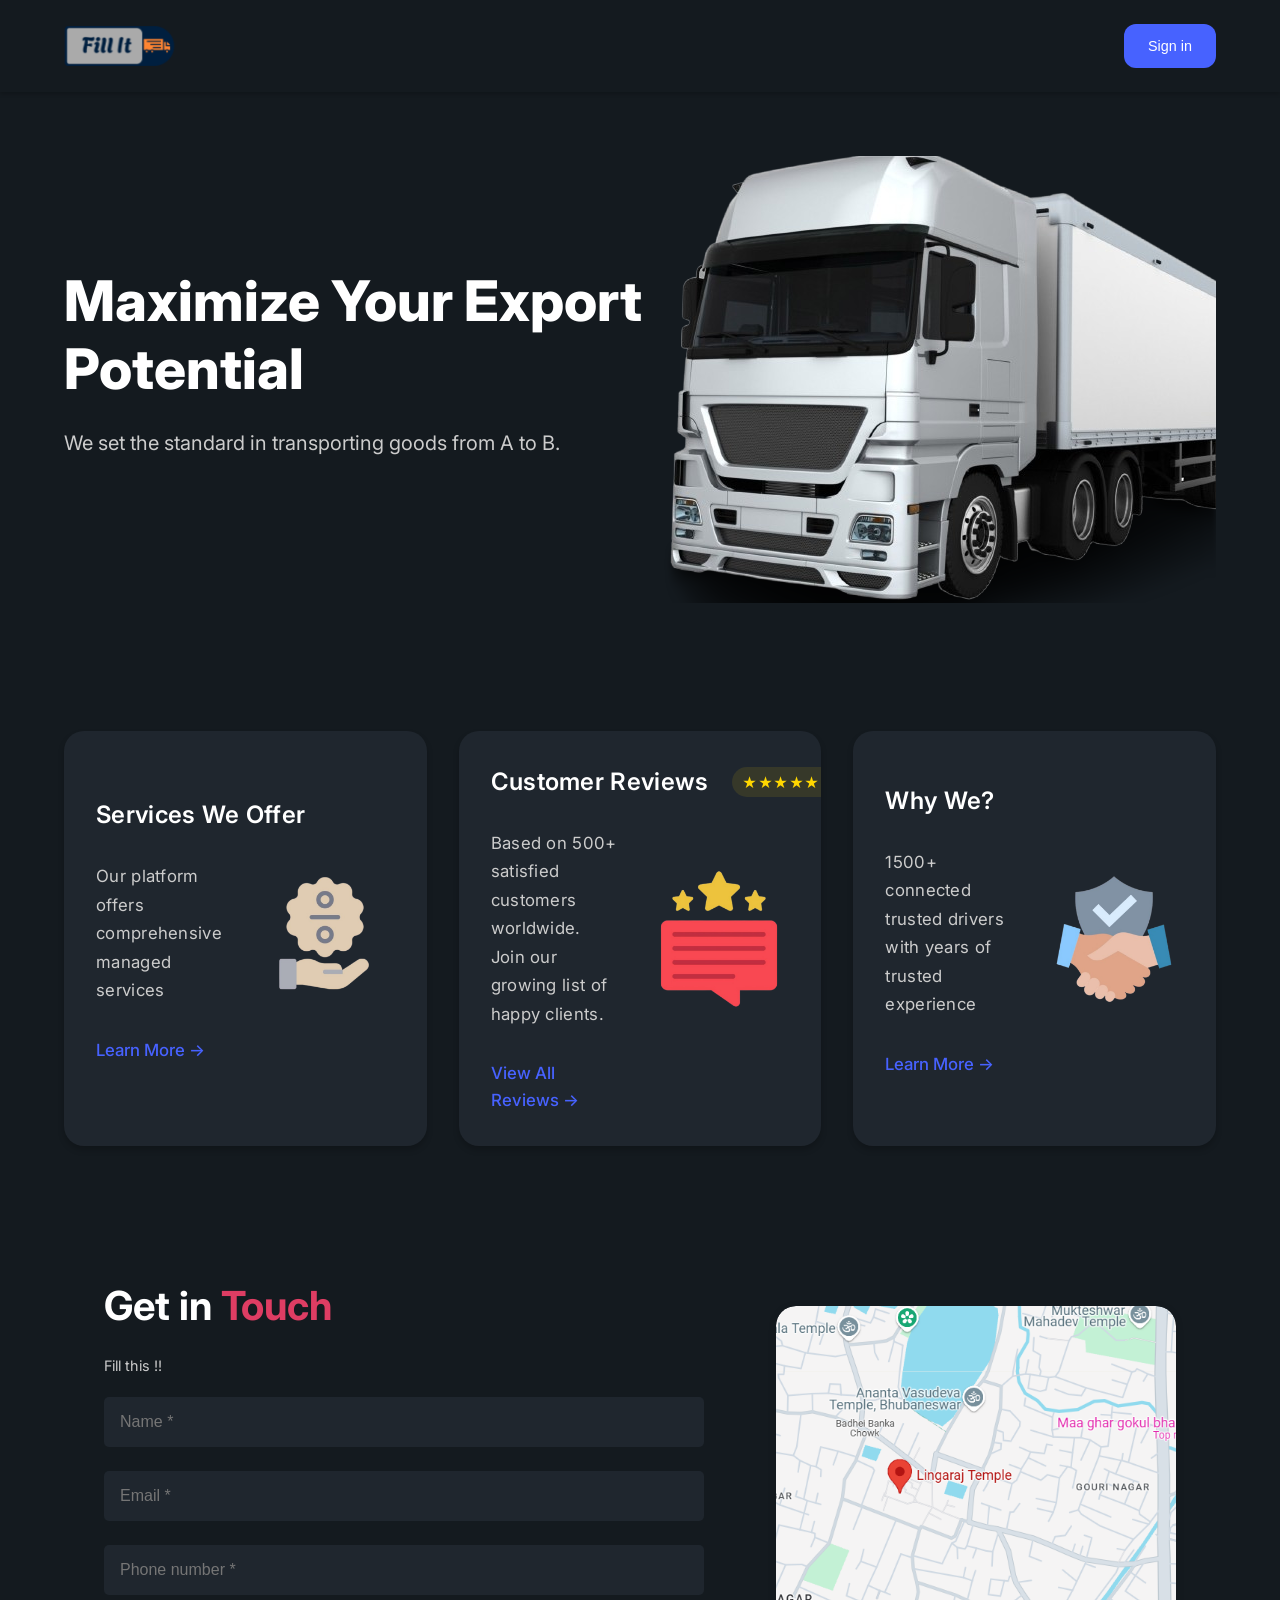
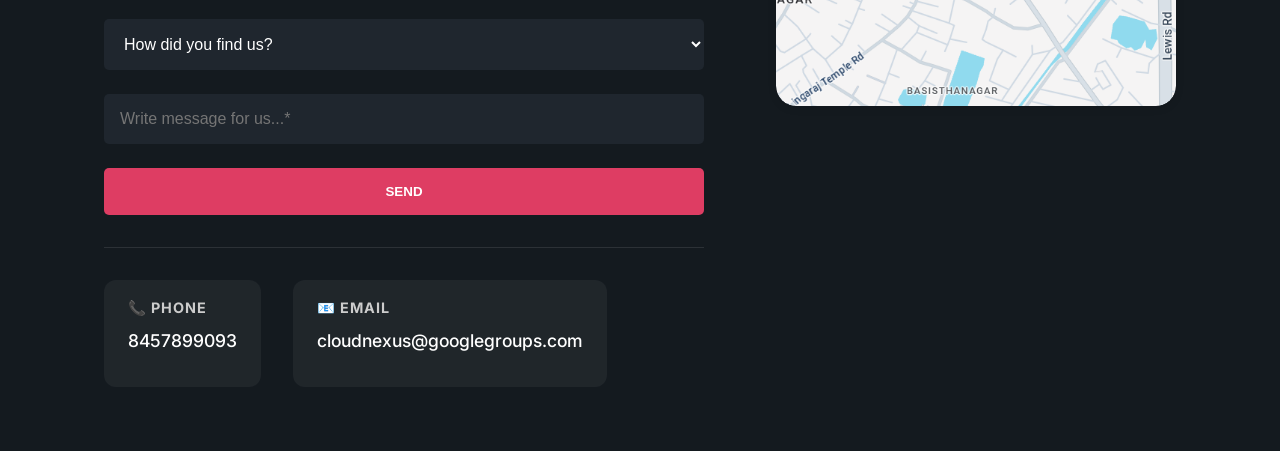
<file: Frontend-Part/index.html>
<!DOCTYPE html>
<html lang="en">
<head>
  <meta charset="UTF-8">
  <meta name="viewport" content="width=device-width, initial-scale=1.0">
  <meta name="description" content="Export Logistics - Your trusted partner in global logistics and transportation">
  <meta name="theme-color" content="#ffffff">
  <title>Export Logistics</title>
  <link rel="stylesheet" href="index.css">
  <link rel="preconnect" href="https://fonts.googleapis.com">
  <link rel="preconnect" href="https://fonts.gstatic.com" crossorigin>
  <link href="https://fonts.googleapis.com/css2?family=Inter:wght@400;500;600;700&display=swap" rel="stylesheet">
</head>
<body>
<header class="header">
  <img src="logo.svg" alt="Logo" class="logo" loading="lazy">
  <a href="login.html"><button class="signin-btn" aria-label="Sign in">Sign in</button></a>
</header>

<section class="hero">
  <div class="hero-text">
    <h1>Maximize Your Export Potential</h1>
    <p>We set the standard in transporting goods from A to B.</p>

  </div>
  <img src="truck.png" alt="Truck Fleet" class="hero-image" loading="lazy">
</section>

<section class="card-section">
  <div class="card">
    <div class="card-content">
      <div class="card-header">
        <h2>Services We Offer</h2>
      </div>
      <p>Our platform offers comprehensive managed services</p>
      <a href="#" class="learn-more">Learn More →</a>
    </div>
    <img src="hand.png" alt="Services Icon" class="card-img">
  </div>

  <div class="card">
    <div class="card-content">
      <div class="card-header">
        <h2>Customer Reviews</h2>
        <div class="rating-display">
          <div class="stars">★★★★★</div>
          <div class="rating-number">4.8</div>
        </div>
      </div>
      <p>Based on 500+ satisfied customers worldwide. Join our growing list of happy clients.</p>
      <a href="#" class="learn-more">View All Reviews →</a>
    </div>
    <img src="chat.png" alt="Review Icon" class="card-img">
  </div>

  <div class="card">
    <div class="card-content">
      <div class="card-header">
        <h2>Why We?</h2>
      </div>
      <p>1500+ connected trusted drivers with years of trusted experience</p>
      <a href="#" class="learn-more">Learn More →</a>
    </div>
    <img src="hand2.png" alt="Why Choose Us Icon" class="card-img">
  </div>
</section>

<!-- Review Carousel Modal -->
<div id="reviewModal" class="modal-overlay">
  <div class="modal-content">
    <button class="close-button">&times;</button>
    <h3>Customer Reviews</h3>
    <div class="review-carousel-container">
      <div class="review-carousel">
        <!-- Review Items will be dynamically loaded or pre-defined -->
        <div class="review-item">
          <div class="review-header">
            <h4>John Doe</h4>
            <div class="stars">★★★★★</div>
          </div>
          <p>"Export Logistics provided exceptional service! My goods arrived on time and in perfect condition. Highly recommend their reliable and efficient transportation solutions."</p>
        </div>
        <div class="review-item">
          <div class="review-header">
            <h4>Jane Smith</h4>
            <div class="stars">★★★★☆</div>
          </div>
          <p>"A very professional and supportive team. They handled all my queries promptly and ensured a smooth export process. Great experience overall!"</p>
        </div>
        <div class="review-item">
          <div class="review-header">
            <h4>David Lee</h4>
            <div class="stars">★★★★★</div>
          </div>
          <p>"Outstanding logistics service! The real-time tracking was incredibly helpful, and their communication was top-notch. Truly a global leader."</p>
        </div>
        <div class="review-item">
          <div class="review-header">
            <h4>Sarah Chen</h4>
            <div class="stars">★★★★★</div>
          </div>
          <p>"I've used several logistics companies, and Export Logistics stands out. Their attention to detail and commitment to customer satisfaction are unmatched. My shipments have always been flawless."</p>
        </div>
        <div class="review-item">
          <div class="review-header">
            <h4>Michael Brown</h4>
            <div class="stars">★★★★☆</div>
          </div>
          <p>"Good service, though there was a slight delay on one shipment. However, their customer support was quick to resolve it. I appreciate their dedication."</p>
        </div>
      </div>
      <button class="carousel-nav prev">&lt;</button>
      <button class="carousel-nav next">&gt;</button>
    </div>
  </div>
</div>

<section class="contact">
  <div class="contact-form">
    <h2>Get in <span>Touch</span></h2>
    <p>Fill this !!</p>
    <form id="contactForm" novalidate>
      <div class="form-group">
        <input type="text" id="name" name="name" placeholder="Name *" required>
        <span class="error-message"></span>
      </div>
      <div class="form-group">
        <input type="email" id="email" name="email" placeholder="Email *" required>
        <span class="error-message"></span>
      </div>
      <div class="form-group">
        <input type="tel" id="phone" name="phone" placeholder="Phone number *" required>
        <span class="error-message"></span>
      </div>
      <div class="form-group">
        <select id="source" name="source" required>
          <option value="">How did you find us?</option>
          <option value="google">Google</option>
          <option value="friend">Friend</option>
          <option value="social">Social Media</option>
          <option value="other">Other</option>
        </select>
      </div>
      <div class="form-group" id="other-source-group" style="display:none;">
        <input type="text" id="other-source" name="other_source" placeholder="If other, please specify">
      </div>
      <div class="form-group">
        <input type="text" id="message" name="message" placeholder="Write message for us...*" required>
        <span class="error-message"></span>
      </div>
      <button type="submit" class="submit-btn">SEND</button>
    </form>
    <div class="contact-info">
      <div class="contact-item">
        <strong>📞 PHONE</strong>
        <a href="tel:8457899093">8457899093</a>
      </div>

      <div class="contact-item">
        <strong>📧 EMAIL</strong>
        <a href="mailto:cloudnexus@googlegroups.com">cloudnexus@googlegroups.com</a>
      </div>
    </div>
  </div>
  <div class="contact-map">
    <img src="map.png" alt="Map Location" loading="lazy">
  </div>
</section>

<script>
  const API_BASE_URL = window.location.protocol.startsWith('http')
      ? window.location.origin
      : 'http://127.0.0.1:8000';

  // Form validation
  document.getElementById('contactForm').addEventListener('submit', async function(e) {
    e.preventDefault();
    const formData = new FormData(this);
    try {
      const response = await fetch(`${API_BASE_URL}/api/contact`, {
        method: 'POST',
        body: formData
      });

      const result = await response.json();
      if (result.status === 'success') {
        alert('Message sent successfully. Our team will reach out to you.');
        this.reset();
        document.getElementById('other-source-group').style.display = 'none';
      } else {
        console.error('Error details:', result.detail);
        alert(`Failed to send message: ${result.detail || 'Please try again later.'}`);
      }
    } catch (error) {
      console.error('Error:', error);
      alert('Failed to send message. Please try again later.');
    }
  });

  // Review Carousel Modal Logic
  const reviewModal = document.getElementById('reviewModal');
  const viewAllReviewsLink = document.querySelector('.card-section .card:nth-child(2) .learn-more');
  const closeButton = reviewModal.querySelector('.close-button');
  const reviewCarousel = reviewModal.querySelector('.review-carousel');
  const prevButton = reviewModal.querySelector('.carousel-nav.prev');
  const nextButton = reviewModal.querySelector('.carousel-nav.next');

  let currentIndex = 0;
  const reviewItems = reviewCarousel.querySelectorAll('.review-item');
  const totalReviews = reviewItems.length;

  function showReview(index) {
    reviewItems.forEach((item, i) => {
      item.style.display = (i === index) ? 'block' : 'none';
    });
  }

  function nextReview() {
    currentIndex = (currentIndex + 1) % totalReviews;
    showReview(currentIndex);
  }

  function prevReview() {
    currentIndex = (currentIndex - 1 + totalReviews) % totalReviews;
    showReview(currentIndex);
  }

  viewAllReviewsLink.addEventListener('click', function(e) {
    e.preventDefault();
    reviewModal.classList.add('active');
    showReview(currentIndex);
  });

  closeButton.addEventListener('click', function() {
    reviewModal.classList.remove('active');
  });

  prevButton.addEventListener('click', prevReview);
  nextButton.addEventListener('click', nextReview);

  // Close modal when clicking outside content
  reviewModal.addEventListener('click', function(e) {
    if (e.target === reviewModal) {
      reviewModal.classList.remove('active');
    }
  });

  // Initial display
  showReview(currentIndex);

  document.getElementById('source').addEventListener('change', function() {
    var otherGroup = document.getElementById('other-source-group');
    if (this.value === 'other') {
      otherGroup.style.display = 'block';
      document.getElementById('other-source').required = true;
    } else {
      otherGroup.style.display = 'none';
      document.getElementById('other-source').required = false;
    }
  });
</script>
</body>
</html>
</file>
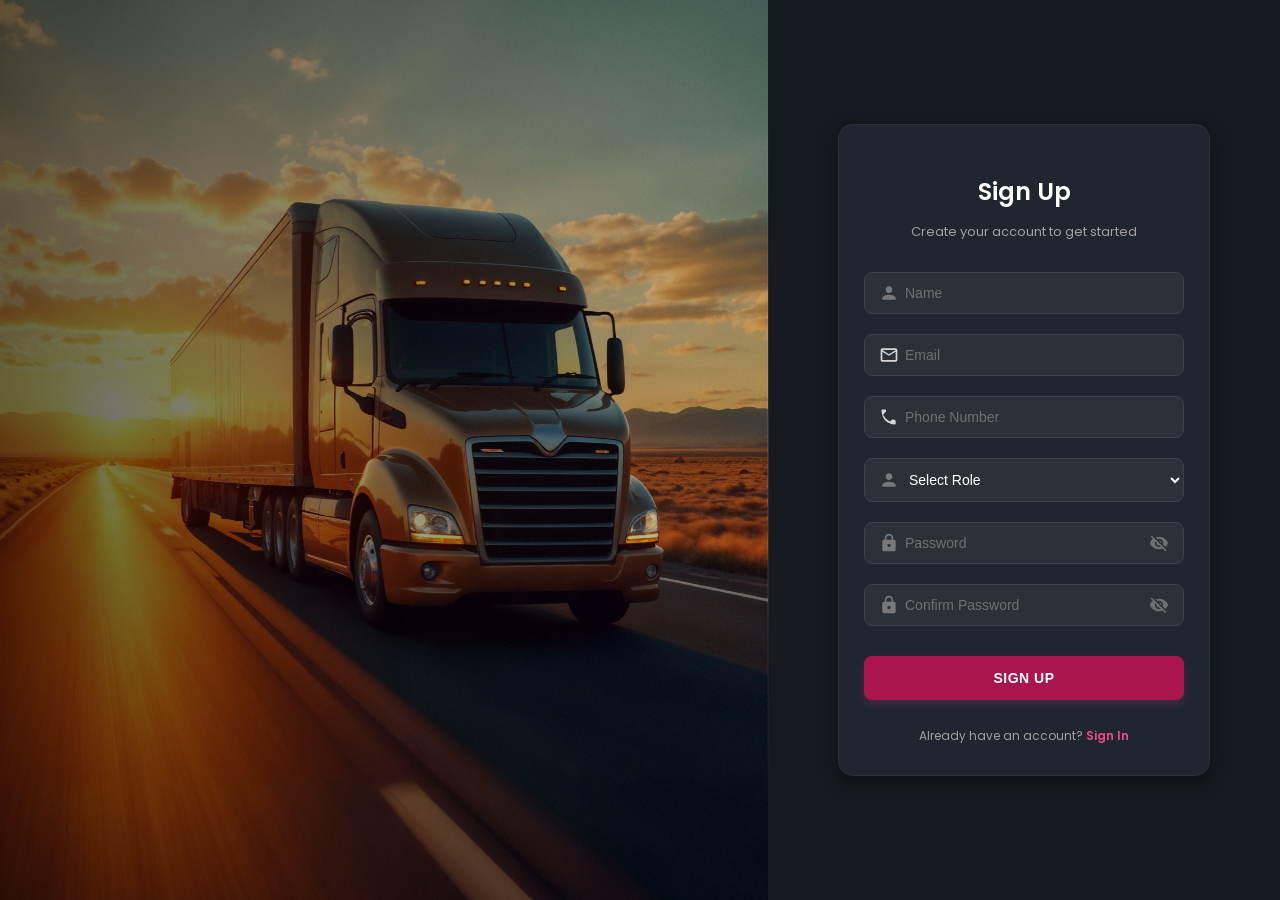
<file: Frontend-Part/signup.html>
<!DOCTYPE html>
<html lang="en">
<head>
  <meta charset="UTF-8" />
  <meta name="viewport" content="width=device-width, initial-scale=1.0"/>
  <title>Sign Up Page</title>
  <link rel="stylesheet" href="signup.css" />
  <link href="https://fonts.googleapis.com/css2?family=Poppins:wght@400;600&display=swap" rel="stylesheet">
</head>
<body>
<div class="container">
  <div class="left-panel">
    <img src="2151919261.jpg" alt="Delivery Illustration" class="panel-image">
  </div>
  <div class="right-panel">
    <div class="signup-box">
      <h2>Sign Up</h2>
      <p>Create your account to get started</p>
      <form id="signup-form">
        <div class="input-container">
          <img src="user-icon.svg" alt="User" class="input-icon">
          <input type="text" class="input-field" placeholder="Name" id="name" required>
        </div>
        <div class="input-container">
          <img src="mail-icon.svg" alt="Email" class="input-icon">
          <input type="email" class="input-field" placeholder="Email" id="email" required>
        </div>
        <div class="input-container">
          <img src="phone-icon.svg" alt="Phone" class="input-icon">
          <input type="text" class="input-field" placeholder="Phone Number" id="phone" required>
        </div>
        <div class="input-container">
          <img src="user-icon.svg" alt="Role" class="input-icon">
          <select class="input-field" id="role" required>
            <option value="" disabled selected>Select Role</option>
            <option value="customer">Customer</option>
            <option value="driver">Driver</option>
          </select>
        </div>
        <div class="input-container" id="vehicle-fields" style="display: none;">
          <img src="lock-icon.svg" alt="Vehicle" class="input-icon">
          <input type="text" class="input-field" placeholder="Vehicle Number" id="vehicle-number">
        </div>
        <div class="input-container" id="chassis-fields" style="display: none;">
          <img src="lock-icon.svg" alt="Chassis" class="input-icon">
          <input type="text" class="input-field" placeholder="Vehicle Chassis Number" id="vehicle-chassis">
        </div>
        <div class="input-container">
          <img src="lock-icon.svg" alt="Lock" class="input-icon">
          <input type="password" class="input-field password-field" placeholder="Password" id="password" required>
          <img src="eye-slash-icon.svg" alt="Toggle Password" class="toggle-password" style="cursor: pointer;">
        </div>
        <div class="input-container">
          <img src="lock-icon.svg" alt="Lock" class="input-icon">
          <input type="password" class="input-field password-field" placeholder="Confirm Password" id="confirm-password" required>
          <img src="eye-slash-icon.svg" alt="Toggle Password" class="toggle-password" style="cursor: pointer;">
        </div>
        <button type="submit" class="signup-button">Sign Up</button>
      </form>
      <div class="login-prompt">Already have an account? <a href="login.html">Sign In</a></div>
    </div>
  </div>
</div>

<script>
  document.addEventListener('DOMContentLoaded', function () {
    const togglePasswordIcons = document.querySelectorAll('.toggle-password');
    togglePasswordIcons.forEach(togglePassword => {
      togglePassword.addEventListener('click', function () {
        const passwordField = this.previousElementSibling;
        const type = passwordField.getAttribute('type') === 'password' ? 'text' : 'password';
        passwordField.setAttribute('type', type);
        this.src = type === 'password' ? 'eye-slash-icon.svg' : 'eye-icon.svg';
      });
    });

    const form = document.getElementById('signup-form');
    form.addEventListener('submit', async function (e) {
      e.preventDefault();

      const name = document.getElementById('name').value.trim();
      const email = document.getElementById('email').value.trim();
      const phone = document.getElementById('phone').value.trim();
      const role = document.getElementById('role').value;
      const password = document.getElementById('password').value;
      const confirmPassword = document.getElementById('confirm-password').value;
      const vehicleNumber = document.getElementById('vehicle-number').value.trim();
      const vehicleChassis = document.getElementById('vehicle-chassis').value.trim();

      if (password !== confirmPassword) {
        alert('Passwords do not match!');
        return;
      }

      try {
        const API_BASE_URL = window.location.protocol.startsWith('http')
            ? window.location.origin
            : 'http://127.0.0.1:8000';
        const response = await fetch(`${API_BASE_URL}/signup`, {

          method: 'POST',
          headers: { 'Content-Type': 'application/json' },
          body: JSON.stringify({
            name,
            email,
            phone,
            password,
            role,
            vehicle_number: role === 'driver' ? vehicleNumber : undefined,
            vehicle_chassis: role === 'driver' ? vehicleChassis : undefined
          })
        });

        const data = await response.json();

        if (response.ok) {
          alert('Verification email sent to your email. Please verify and then sign in.');
          window.location.href = 'login.html';
        } else {
          alert(data.detail || 'Signup failed');
        }
      } catch (error) {
        alert('Error: ' + error.message);
      }
    });

    const roleSelect = document.getElementById('role');
    const vehicleFields = document.getElementById('vehicle-fields');
    const chassisFields = document.getElementById('chassis-fields');
    roleSelect.addEventListener('change', function() {
      if (this.value === 'driver') {
        vehicleFields.style.display = '';
        chassisFields.style.display = '';
      } else {
        vehicleFields.style.display = 'none';
        chassisFields.style.display = 'none';
      }
    });
  });
</script>
</body>
</html>
</file>
<file: Frontend-Part/index.css>
@import url('https://fonts.googleapis.com/css2?family=Inter:wght@100;200;300;400;500;600;700;800;900&display=swap');

:root {
  --primary-color: #4762FF;
  --secondary-color: #de3d63;
  --text-color: #ffffff;
  --light-text: #cccccc;
  --background: #141A1F;
  --card-background: #1F262E;
  --transition: all 0.3s ease;
}

* {
  margin: 0;
  padding: 0;
  box-sizing: border-box;
}

body {
  font-family: 'Inter', sans-serif;
  color: var(--text-color);
  line-height: 1.6;
  background-color: var(--background);
}

/* Header Styles */
.header {
  display: flex;
  justify-content: space-between;
  align-items: center;
  padding: 1.5rem 5%;
  background: var(--background);
  box-shadow: 0 2px 4px rgba(0, 0, 0, 0.2);
  position: sticky;
  top: 0;
  z-index: 1000;
}

.logo {
  height: 40px;
  max-width: 120px; /* Prevent overflow on small screens */
  transition: var(--transition);
}

.signin-btn {
  padding: 0.75rem 1.5rem;
  background: var(--primary-color);
  color: white;
  border: none;
  border-radius: 12px;
  font-weight: 500;
  cursor: pointer;
  transition: var(--transition);
  font-size: 0.9rem;
}

.signin-btn:hover {
  transform: translateY(-2px);
  opacity: 0.9;
}

/* Hero Section */
.hero {
  display: flex;
  align-items: center;
  justify-content: space-between;
  padding: 4rem 5%;
  background: var(--background);
}

.hero-text {
  max-width: 600px;
  width: 100%;
}

.hero-text h1 {
  font-size: 3.5rem;
  font-weight: 800;
  margin-bottom: 1.5rem;
  line-height: 1.2;
  font-family: 'Inter', sans-serif;
}

.hero-text p {
  font-size: 1.25rem;
  color: var(--light-text);
  margin-bottom: 2rem;
  font-family: 'Inter', sans-serif;
}

.hero-image {
  max-width: 56%;
  height: auto;
  animation: truckMovement 8s ease-in-out infinite;
  transform-origin: center;
  position: relative;
}

.cta-button {
  padding: 1rem 2rem;
  background: var(--primary-color);
  color: white;
  border: none;
  border-radius: 12px;
  font-weight: 600;
  font-size: 1.1rem;
  cursor: pointer;
  transition: var(--transition);
}

.cta-button:hover {
  transform: translateY(-2px);
  opacity: 0.9;
}

/* Card Section */
.card-section {
  padding: 4rem 5%;
  display: grid;
  grid-template-columns: repeat(auto-fit, minmax(300px, 1fr));
  gap: 2rem;
}

.card {
  background: var(--card-background);
  border-radius: 20px;
  overflow: hidden;
  transition: var(--transition);
  box-shadow: 0 4px 6px rgba(0, 0, 0, 0.2);
  display: flex;
  align-items: center;
  padding: 2rem;
  gap: 2rem;
  max-width: 100%;
}

.card:hover {
  transform: translateY(-5px);
  box-shadow: 0 8px 12px rgba(0, 0, 0, 0.3);
}

.card-img {
  width: 140px;
  height: 140px;
  object-fit: contain;
  flex-shrink: 0;
}

.card-content {
  flex: 1;
  display: flex;
  flex-direction: column;
  gap: 1.2rem;
  min-width: 0;
}

.card-header {
  display: flex;
  align-items: center;
  gap: 1rem;
  margin-bottom: 0.5rem;
  flex-wrap: nowrap;
}

.card-header h2 {
  margin: 0;
  font-size: 1.5rem;
  font-weight: 600;
  color: var(--text-color);
  letter-spacing: 0.3px;
  white-space: nowrap;
}

.card-content p {
  color: var(--light-text);
  margin: 0;
  line-height: 1.7;
  font-size: 1.05rem;
  letter-spacing: 0.3px;
  word-wrap: break-word;
  overflow-wrap: break-word;
  hyphens: auto;
}

.learn-more {
  color: var(--primary-color);
  text-decoration: none;
  font-weight: 500;
  display: inline-block;
  transition: var(--transition);
  margin-top: 0.8rem;
  font-size: 1.05rem;
}

.learn-more:hover {
  transform: translateX(5px);
  color: var(--secondary-color);
}

/* Contact Section */
.contact {
  display: grid;
  grid-template-columns: 1fr 400px;
  gap: 4rem;
  padding: 4rem 5%;
  background: var(--background);
  max-width: 1200px;
  margin: 0 auto;
  align-items: start;
}

.contact-form {
  max-width: 600px;
  width: 100%;
}

.contact-form h2 {
  font-size: 2.5rem;
  margin-bottom: 1rem;
}

.contact-form h2 span {
  color: var(--secondary-color);
}

.contact-form p {
  color: var(--light-text);
  font-size: 0.9rem;
  margin: 10px 0 20px;
}

.form-group {
  margin-bottom: 1.5rem;
}

input, select {
  width: 100%;
  padding: 1rem;
  border: none;
  border-radius: 5px;
  background-color: var(--card-background);
  color: var(--text-color);
  font-size: 1rem;
  transition: var(--transition);
}

input:focus, select:focus {
  outline: none;
  box-shadow: 0 0 0 2px var(--primary-color);
}

.submit-btn {
  width: 100%;
  padding: 1rem;
  background: var(--secondary-color);
  color: white;
  border: none;
  border-radius: 5px;
  font-weight: 600;
  cursor: pointer;
  transition: var(--transition);
}

.submit-btn:hover {
  transform: translateY(-2px);
  opacity: 0.9;
}

.contact-info {
  display: flex;
  gap: 2rem;
  margin-top: 2rem;
  padding-top: 2rem;
  border-top: 1px solid rgba(255, 255, 255, 0.1);
}

.contact-item {
  display: flex;
  flex-direction: column;
  gap: 0.5rem;
  padding: 1rem 1.5rem;
  background: rgba(255, 255, 255, 0.05);
  border-radius: 12px;
  transition: var(--transition);
}

.contact-item:hover {
  background: rgba(255, 255, 255, 0.1);
  transform: translateY(-2px);
}

.contact-item strong {
  color: var(--light-text);
  font-size: 0.9rem;
  letter-spacing: 1px;
  text-transform: uppercase;
}

.contact-item a,
.contact-item span {
  color: var(--text-color);
  text-decoration: none;
  font-size: 1.1rem;
  font-weight: 500;
  transition: var(--transition);
}

.contact-item a:hover {
  color: var(--primary-color);
}

.contact-map {
  width: 100%;
  max-width: 500px;
  height: 400px;
  border-radius: 20px;
  overflow: hidden;
  box-shadow: 0 2px 8px rgba(0, 0, 0, 0.1);
  position: relative;
  margin-top: 2rem;
}

.contact-map img {
  width: 100%;
  height: 100%;
  object-fit: cover;
  border-radius: 20px;
  box-shadow: 0 1px 3px rgba(0, 0, 0, 0.05);
}

/* Animations */
@keyframes truckMovement {
  0% {
    transform: translateY(0) rotate(0deg);
  }
  25% {
    transform: translateY(-15px) rotate(1deg);
  }
  50% {
    transform: translateY(0) rotate(0deg);
  }
  75% {
    transform: translateY(15px) rotate(-1deg);
  }
  100% {
    transform: translateY(0) rotate(0deg);
  }
}

/* Review Carousel Modal Styles */
.modal-overlay {
  display: flex;
  position: fixed;
  z-index: 1000;
  left: 0;
  top: 0;
  width: 100%;
  height: 100%;
  overflow: auto;
  background-color: rgba(0, 0, 0, 0.7);
  align-items: center;
  justify-content: center;
  opacity: 0;
  visibility: hidden;
  transition: opacity 0.3s ease, visibility 0.3s ease;
}

.modal-overlay.active {
  opacity: 1;
  visibility: visible;
}

.modal-content {
  background-color: #242B38;
  padding: 2.5rem 2rem;
  border-radius: 15px;
  max-width: 550px;
  width: 90%;
  position: relative;
  box-shadow: 0 10px 30px rgba(0, 0, 0, 0.4);
  transform: translateY(20px);
  opacity: 0;
  transition: transform 0.3s ease, opacity 0.3s ease;
}

.modal-overlay.active .modal-content {
  transform: translateY(0);
  opacity: 1;
}

.close-button {
  position: absolute;
  top: 18px;
  right: 22px;
  color: #FFFFFF;
  font-size: 2.2rem;
  font-weight: bold;
  cursor: pointer;
  background: none;
  border: none;
  transition: var(--transition);
}

.close-button:hover,
.close-button:focus {
  color: var(--primary-color);
  text-decoration: none;
  transform: rotate(90deg);
}

.modal-content h3 {
  font-size: 2.2rem;
  font-weight: 700;
  margin-bottom: 2rem;
  color: var(--primary-color);
  text-align: center;
}

.review-carousel-container {
  position: relative;
  width: 100%;
  overflow: hidden;
  display: flex;
  align-items: center;
  padding: 0 40px;
}

.review-carousel {
  display: flex;
  width: 100%;
  transition: transform 0.5s ease-in-out;
}

.review-item {
  min-width: 100%;
  box-sizing: border-box;
  text-align: left;
  padding: 2.5rem;
  background-color: #1C222D;
  border-radius: 12px;
  display: flex;
  flex-direction: column;
  justify-content: space-between;
  height: auto;
  box-shadow: 0 6px 15px rgba(0, 0, 0, 0.3);
}

.review-item .review-header {
  display: flex;
  flex-direction: column;
  align-items: flex-start;
  margin-bottom: 1rem;
}

.review-item h4 {
  font-size: 1.6rem;
  margin-bottom: 0.6rem;
  color: var(--text-color);
  font-weight: 600;
}

.review-item .stars {
  color: #FFD700;
  font-size: 1.3rem;
  letter-spacing: 2px;
  margin-bottom: 1.2rem;
}

.review-item p {
  font-size: 1.1rem;
  color: var(--light-text);
  line-height: 1.8;
  margin-bottom: 0.8rem;
}

.review-item .author {
  font-size: 1rem;
  color: var(--primary-color);
  margin-top: 1rem;
  font-weight: 500;
}

.carousel-nav {
  position: absolute;
  top: 50%;
  transform: translateY(-50%);
  background: var(--primary-color);
  color: white;
  border: none;
  padding: 0.9rem 1.4rem;
  cursor: pointer;
  font-size: 1.7rem;
  border-radius: 50%;
  z-index: 10;
  transition: var(--transition);
  box-shadow: 0 4px 12px rgba(0, 0, 0, 0.3);
}

.carousel-nav.prev {
  left: 0;
}

.carousel-nav.next {
  right: 0;
}

.carousel-nav:hover {
  background: #3a53d6;
  transform: translateY(-50%) scale(1.08);
  box-shadow: 0 8px 20px rgba(0, 0, 0, 0.4);
}

/* Error Message Styling */
.error-message {
  color: var(--secondary-color);
  font-size: 0.875rem;
  margin-top: 0.25rem;
  display: none;
}

input:invalid:focus + .error-message {
  display: block;
}

.rating-display {
  display: flex;
  align-items: center;
  gap: 0.3rem;
  background: rgba(255, 215, 0, 0.1);
  padding: 0.2rem 0.6rem;
  border-radius: 15px;
  margin-left: 0.5rem;
  flex-shrink: 0;
}

.stars {
  color: #FFD700;
  font-size: 0.9rem;
  letter-spacing: 0.5px;
}

.rating-number {
  font-size: 1.1rem;
  font-weight: 700;
  color: var(--text-color);
  line-height: 1;
}

/* Base responsive adjustments */
html {
  font-size: 16px;
  -webkit-text-size-adjust: 100%;
}

img {
  max-width: 100%;
  height: auto;
}

/* Enhanced responsive styles */
@media (max-width: 1200px) {
  .hero-text h1 {
    font-size: 3rem;
  }

  .hero-text p {
    font-size: 1.1rem;
  }

  .hero-image {
    max-width: 50%;
  }

  .card-section {
    grid-template-columns: repeat(auto-fit, minmax(280px, 1fr));
    gap: 1.5rem;
  }

  .contact {
    grid-template-columns: 1fr 350px;
    gap: 3rem;
  }
}

@media (max-width: 1024px) {
  .hero-text h1 {
    font-size: 2.8rem;
  }

  .hero-image {
    max-width: 45%;
  }

  .card-img {
    width: 120px;
    height: 120px;
  }

  .card-header h2 {
    font-size: 1.3rem;
  }

  .card-content p {
    font-size: 1rem;
  }

  .contact {
    grid-template-columns: 1fr;
    gap: 2rem;
  }

  .contact-map {
    width: 100%;
    height: 300px;
  }
}

@media (max-width: 768px) {
  .header {
    padding: 1rem 4%;
  }

  .logo {
    height: 35px;
  }

  .signin-btn {
    padding: 0.6rem 1.2rem;
    font-size: 0.85rem;
  }

  .hero {
    flex-direction: column;
    text-align: center;
    padding: 3rem 4%;
    gap: 2rem;
  }

  .hero-text {
    max-width: 100%;
  }

  .hero-text h1 {
    font-size: 2.5rem;
  }

  .hero-text p {
    font-size: 1rem;
    margin-bottom: 1.5rem;
  }

  .hero-image {
    max-width: 80%;
    margin: 0 auto;
  }

  .cta-button {
    padding: 0.9rem 1.8rem;
    font-size: 1rem;
  }

  .card-section {
    padding: 3rem 4%;
    grid-template-columns: 1fr;
    max-width: 600px;
    margin: 0 auto;
  }

  .card {
    flex-direction: column;
    text-align: center;
    padding: 1.5rem;
    gap: 1.5rem;
  }

  .card-img {
    width: 100px;
    height: 100px;
  }

  .card-header {
    justify-content: center;
  }

  .card-header h2 {
    font-size: 1.2rem;
  }

  .card-content p {
    font-size: 0.95rem;
  }

  .contact {
    padding: 3rem 4%;
  }

  .contact-form h2 {
    font-size: 2rem;
  }

  .contact-map {
    height: 250px;
  }

  .contact-info {
    display: grid;
    grid-template-columns: repeat(auto-fit, minmax(250px, 1fr));
    gap: 1rem;
  }
}

@media (max-width: 480px) {
  .header {
    padding: 0.8rem 3%;
  }

  .logo {
    height: 30px;
  }

  .signin-btn {
    padding: 0.5rem 1rem;
    font-size: 0.8rem;
  }

  .hero {
    padding: 2rem 3%;
  }

  .hero-text h1 {
    font-size: 2rem;
  }

  .hero-text p {
    font-size: 0.9rem;
  }

  .hero-image {
    max-width: 90%;
  }

  .cta-button {
    padding: 0.8rem 1.6rem;
    font-size: 0.9rem;
    width: 100%;
    max-width: 300px;
  }

  .card-section {
    padding: 2rem 3%;
  }

  .card {
    padding: 1.2rem;
  }

  .card-img {
    width: 80px;
    height: 80px;
  }

  .card-header h2 {
    font-size: 1.1rem;
  }

  .card-content p {
    font-size: 0.9rem;
  }

  .contact {
    padding: 2rem 3%;
  }

  .contact-form h2 {
    font-size: 1.8rem;
  }

  .contact-form p {
    font-size: 0.85rem;
  }

  .form-group input,
  .form-group select {
    padding: 0.8rem;
    font-size: 0.9rem;
  }

  .submit-btn {
    padding: 0.8rem 1.6rem;
    font-size: 0.9rem;
    width: 100%;
  }

  .contact-map {
    height: 200px;
  }

  .modal-content {
    width: 90%;
    padding: 1.5rem;
  }

  .modal-content h3 {
    font-size: 1.3rem;
  }

  .review-item {
    padding: 1rem;
  }

  .review-item h4 {
    font-size: 1rem;
  }

  .review-item .stars {
    font-size: 0.9rem;
  }

  .review-item p {
    font-size: 0.9rem;
  }

  .carousel-nav {
    width: 35px;
    height: 35px;
    font-size: 1rem;
  }
}

@media (max-width: 360px) {
  .header {
    padding: 0.7rem 2%;
  }

  .logo {
    height: 25px;
  }

  .signin-btn {
    padding: 0.4rem 0.8rem;
    font-size: 0.75rem;
  }

  .hero {
    padding: 1.5rem 2%;
  }

  .hero-text h1 {
    font-size: 1.8rem;
  }

  .hero-text p {
    font-size: 0.85rem;
  }

  .cta-button {
    padding: 0.7rem 1.4rem;
    font-size: 0.85rem;
  }

  .card-section {
    padding: 1.5rem 2%;
  }

  .card {
    padding: 1rem;
  }

  .card-img {
    width: 70px;
    height: 70px;
  }

  .card-header h2 {
    font-size: 1rem;
  }

  .card-content p {
    font-size: 0.85rem;
  }

  .contact {
    padding: 1.5rem 2%;
  }

  .contact-form h2 {
    font-size: 1.6rem;
  }

  .contact-form p {
    font-size: 0.8rem;
  }

  .form-group input,
  .form-group select {
    padding: 0.7rem;
    font-size: 0.85rem;
  }

  .submit-btn {
    padding: 0.7rem 1.4rem;
    font-size: 0.85rem;
  }

  .contact-map {
    height: 180px;
  }
}

/* Add touch-friendly interactions for mobile */
@media (hover: none) {
  .signin-btn:hover,
  .cta-button:hover,
  .learn-more:hover,
  .submit-btn:hover,
  .contact-item:hover,
  .carousel-nav:hover {
    transform: none;
    opacity: 1;
  }

  .card:hover {
    transform: none;
  }

  .learn-more:active,
  .signin-btn:active,
  .cta-button:active,
  .submit-btn:active {
    opacity: 0.8;
  }
}

/* Add smooth scrolling for better mobile experience */
html {
  scroll-behavior: smooth;
}

/* Improve tap target sizes for mobile */
button,
a,
input[type="submit"],
.learn-more {
  min-height: 44px;
  min-width: 44px;
}

/* Prevent text size adjustment on orientation change */
html {
  -webkit-text-size-adjust: 100%;
  -moz-text-size-adjust: 100%;
  text-size-adjust: 100%;
}
</file>
<file: Frontend-Part/signup.css>
/* Base styles */
html {
    font-size: 16px;
    -webkit-text-size-adjust: 100%;
    -moz-text-size-adjust: 100%;
    text-size-adjust: 100%;
}

body {
    margin: 0;
    font-family: 'Poppins', sans-serif;
    background-color: #141A1F;
    overflow: hidden;
    min-height: 100vh;
}

.container {
    display: flex;
    height: 100vh;
    width: 100%;
    position: relative;
}

.container::after {
    content: '';
    position: absolute;
    top: 50%;
    left: 60%;
    transform: translate(-50%, -50%);
    height: 80%;
    width: 1px;
    background: linear-gradient(
            to bottom,
            rgba(255, 255, 255, 0),
            rgba(255, 255, 255, 0.1),
            rgba(255, 255, 255, 0.2),
            rgba(255, 255, 255, 0.1),
            rgba(255, 255, 255, 0)
    );
    box-shadow: 0 0 20px rgba(255, 255, 255, 0.1);
}

.left-panel {
    flex: 0.6;
    min-width: 60%;
    display: flex;
    align-items: center;
    justify-content: center;
    background-color: #1A1F24;
    overflow: hidden;
    position: relative;
}

.panel-image {
    width: 100%;
    height: 100%;
    object-fit: cover;
    object-position: center;
    display: block;
}

.left-panel::after {
    content: "";
    position: absolute;
    top: 0;
    left: 0;
    width: 100%;
    height: 100%;
    background: linear-gradient(to right, rgba(0,0,0,0.6), rgba(0,0,0,0.2));
    pointer-events: none;
}

.right-panel {
    flex: 0.4;
    min-width: 40%;
    background-color: #141A1F;
    display: flex;
    align-items: center;
    justify-content: center;
}

.signup-box {
    width: 85%;
    max-width: 320px;
    background-color: #1F262E;
    border-radius: 15px;
    padding: 30px 25px;
    text-align: center;
    color: white;
    box-shadow: 0 5px 15px rgba(0, 0, 0, 0.4);
    backdrop-filter: blur(5px);
    border: 1px solid rgba(255, 255, 255, 0.05);
}

.signup-box h2 {
    font-size: 24px;
    margin-bottom: 8px;
    font-weight: 600;
    color: #FFFFFF;
}

.signup-box p {
    font-size: 13px;
    margin-bottom: 20px;
    color: #A0A0A0;
}

form {
    display: flex;
    flex-direction: column;
    align-items: center;
    width: 100%;
}

.input-container {
    position: relative;
    margin: 10px 0;
    width: 100%;
}

.input-field {
    width: 100%;
    padding: 12px 15px 12px 40px;
    border-radius: 8px;
    border: 1px solid #3A4451;
    background-color: #2A3238;
    color: white;
    font-size: 14px;
    box-sizing: border-box;
    transition: all 0.3s ease;
}

.input-field::placeholder {
    color: #707070;
}

.input-field:focus {
    outline: none;
    border-color: #6C5CE7;
    box-shadow: 0 0 0 2px rgba(108, 92, 231, 0.2);
    background-color: #2A3238;
}

.input-field select {
    appearance: none;
    -webkit-appearance: none;
    -moz-appearance: none;
    background: url('data:image/svg+xml;utf8,<svg xmlns="http://www.w3.org/2000/svg" width="12" height="12" viewBox="0 0 24 24" fill="none" stroke="%23707070" stroke-width="2" stroke-linecap="round" stroke-linejoin="round"><polyline points="6 9 12 15 18 9"></polyline></svg>') no-repeat right 15px center;
    background-size: 12px;
}

.input-icon {
    position: absolute;
    left: 15px;
    top: 50%;
    transform: translateY(-50%);
    width: 20px;
    height: 20px;
    opacity: 0.8;
}

.toggle-password {
    position: absolute;
    right: 15px;
    top: 50%;
    transform: translateY(-50%);
    width: 20px;
    height: 20px;
    cursor: pointer;
    opacity: 0.7;
    transition: opacity 0.3s ease;
}

.toggle-password:hover {
    opacity: 1;
}

.signup-button {
    width: 100%;
    height: 40px;
    padding: 0;
    margin-top: 20px;
    margin-bottom: 12px;
    border: none;
    border-radius: 8px;
    background-color: #ab154e;
    color: white;
    font-size: 14px;
    font-weight: 600;
    text-transform: uppercase;
    letter-spacing: 0.5px;
    cursor: pointer;
    display: flex;
    align-items: center;
    justify-content: center;
    transition: all 0.3s ease;
    box-shadow: 0 4px 10px rgba(234, 76, 137, 0.2);
}

.signup-button:hover {
    transform: translateY(-1px);
    box-shadow: 0 5px 15px rgba(234, 76, 137, 0.3);
    background-color: #d13a76;
}

.signup-button:active {
    transform: translateY(0);
    box-shadow: 0 2px 5px rgba(234, 76, 137, 0.2);
}

.signup-via {
    margin-top: 20px;
    padding-top: 15px;
    border-top: 1px solid rgba(58, 68, 81, 0.2);
}

.signup-via span {
    font-size: 12px;
    color: #A0A0A0;
    display: block;
    margin-bottom: 10px;
}

.icons {
    display: flex;
    justify-content: center;
    gap: 15px;
}

.social-icon {
    width: 24px;
    height: 24px;
    cursor: pointer;
    transition: transform 0.3s ease;
    opacity: 0.7;
}

.social-icon:hover {
    transform: scale(1.05);
    opacity: 1;
}

.login-prompt {
    margin-top: 15px;
    font-size: 12px;
    color: #A0A0A0;
    cursor: pointer;
    text-align: center;
}

.login-prompt a {
    color: #EA4C89;
    text-decoration: none;
    font-weight: 600;
    transition: color 0.3s ease;
}

.login-prompt a:hover {
    text-decoration: underline;
    color: #d13a76;
}

/* Enhanced responsive styles */
@media screen and (max-width: 1200px) {
    .container::after {
        left: 55%;
    }

    .signup-box {
        width: 90%;
        max-width: 380px;
    }
}

@media screen and (max-width: 992px) {
    .container::after {
        left: 50%;
    }

    .left-panel {
        flex: 0.5;
        min-width: 50%;
    }

    .right-panel {
        flex: 0.5;
        min-width: 50%;
    }

    .signup-box {
        width: 95%;
        max-width: 360px;
    }
}

@media screen and (max-width: 768px) {
    body {
        overflow-x: hidden;
        overflow-y: auto;
    }

    .container {
        flex-direction: column;
        height: auto;
        min-height: 100vh;
        overflow: visible;
    }

    .container::after {
        display: none;
    }

    .left-panel {
        flex: 0.4;
        min-height: 40vh;
        min-width: 100%;
    }

    .right-panel {
        flex: 0.6;
        min-height: 60vh;
        min-width: 100%;
        padding: 2rem 0;
    }

    .signup-box {
        width: 90%;
        max-width: 400px;
        margin: 0 auto;
        padding: 25px 20px;
    }

    .signup-box h2 {
        font-size: 22px;
    }

    .signup-box p {
        font-size: 12px;
    }

    .input-field {
        padding: 12px 15px 12px 40px;
        font-size: 14px;
    }

    .input-icon, .toggle-password {
        width: 18px;
        height: 18px;
    }

    .signup-button {
        height: 44px;
        font-size: 14px;
    }

    .social-icon {
        width: 20px;
        height: 20px;
    }

    .signup-via span, .login-prompt {
        font-size: 11px;
    }

    .icons {
        gap: 12px;
    }
}

@media screen and (max-width: 480px) {
    .left-panel {
        min-height: 35vh;
    }

    .right-panel {
        min-height: 65vh;
        padding: 1.5rem 0;
    }

    .signup-box {
        width: 95%;
        max-width: 320px;
        padding: 20px 15px;
    }

    .signup-box h2 {
        font-size: 20px;
        margin-bottom: 6px;
    }

    .signup-box p {
        font-size: 11px;
        margin-bottom: 15px;
    }

    .input-field {
        padding: 10px 15px 10px 35px;
        font-size: 13px;
        border-radius: 6px;
    }

    .input-field select {
        padding-right: 30px;
        background-size: 10px;
    }

    .input-icon, .toggle-password {
        width: 16px;
        height: 16px;
        left: 12px;
    }

    .toggle-password {
        right: 12px;
    }

    .signup-button {
        height: 42px;
        font-size: 13px;
        margin-top: 15px;
        margin-bottom: 10px;
    }

    .social-icon {
        width: 18px;
        height: 18px;
    }

    .signup-via span, .login-prompt {
        font-size: 10px;
    }

    .icons {
        gap: 10px;
    }
}

@media screen and (max-width: 360px) {
    .left-panel {
        min-height: 30vh;
    }

    .right-panel {
        min-height: 70vh;
        padding: 1rem 0;
    }

    .signup-box {
        padding: 15px 12px;
    }

    .signup-box h2 {
        font-size: 18px;
    }

    .signup-box p {
        font-size: 10px;
    }

    .input-field {
        padding: 9px 12px 9px 32px;
        font-size: 12px;
    }

    .input-icon, .toggle-password {
        width: 15px;
        height: 15px;
    }

    .signup-button {
        height: 40px;
        font-size: 12px;
    }
}

/* Touch device optimizations */
@media (hover: none) {
    .signup-button:hover,
    .social-icon:hover,
    .login-prompt a:hover {
        transform: none;
    }

    .signup-button:active,
    .social-icon:active {
        opacity: 0.8;
    }

    .input-field:focus {
        box-shadow: 0 0 0 2px rgba(108, 92, 231, 0.15);
    }
}

/* Improve tap target sizes for mobile */
button,
a,
input[type="submit"] {
    min-height: 44px;
    min-width: 44px;
}

/* Remove minimum size for social icons */
.social-icon {
    min-height: unset;
    min-width: unset;
}

/* Add smooth scrolling */
html {
    scroll-behavior: smooth;
}

/* Prevent zoom on input focus for iOS */
@media screen and (-webkit-min-device-pixel-ratio:0) {
    select,
    textarea,
    input {
        font-size: 16px;
    }
}

/* Improve form accessibility */
.input-field:focus-visible {
    outline: 2px solid #6C5CE7;
    outline-offset: 2px;
}

/* Add loading state styles */
.signup-button.loading {
    opacity: 0.8;
    cursor: wait;
}

/* Improve error state visibility */
.input-field.error {
    border-color: #ff4757;
}

.error-message {
    color: #ff4757;
    font-size: 12px;
    margin-top: 4px;
    text-align: left;
    width: 100%;
}

/* Add transition for smoother animations */
.signup-box,
.input-field,
.signup-button,
.social-icon {
    transition: all 0.3s ease;
}
</file>
